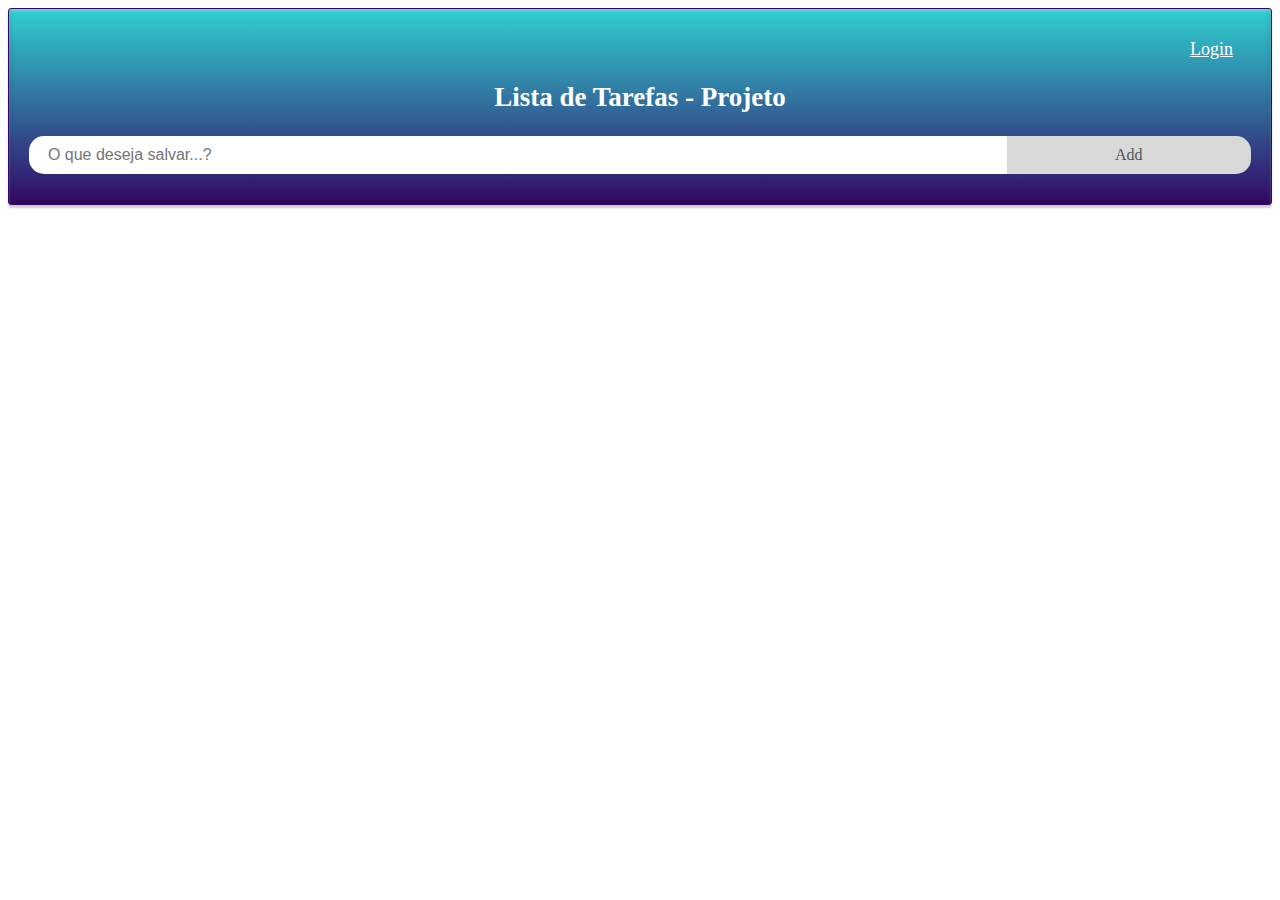
<file: index.html>
<!DOCTYPE html>
<html lang="pt">
<head>
    <meta charset="UTF-8">
    <meta http-equiv="X-UA-Compatible" content="IE=edge">
    <meta name="viewport" content="width=device-width, initial-scale=1.0">
    <link href="style.css" rel="stylesheet">
    <link href="main.js" rel="stylesheet">
    <script type="text/javascript" src="main.js"></script>
    <title>Lista de Tarefas</title>
</head>
<body>
    
    <div id="myDIV2" class="geral">
        <a id="btnLogin" class="login" href="login.html">Login</a>
        <div id="myDIV" class="header">
        <h2>Lista de Tarefas - Projeto</h2>
        <input type="text" id="myInput" placeholder="  O que deseja salvar...?">
        <span  onclick="newElement()" class="addBtn">Add</span>
    </div>
    </div>
      
      <ul id="myUL">

      </ul>
    
</body>
</html>
</file>
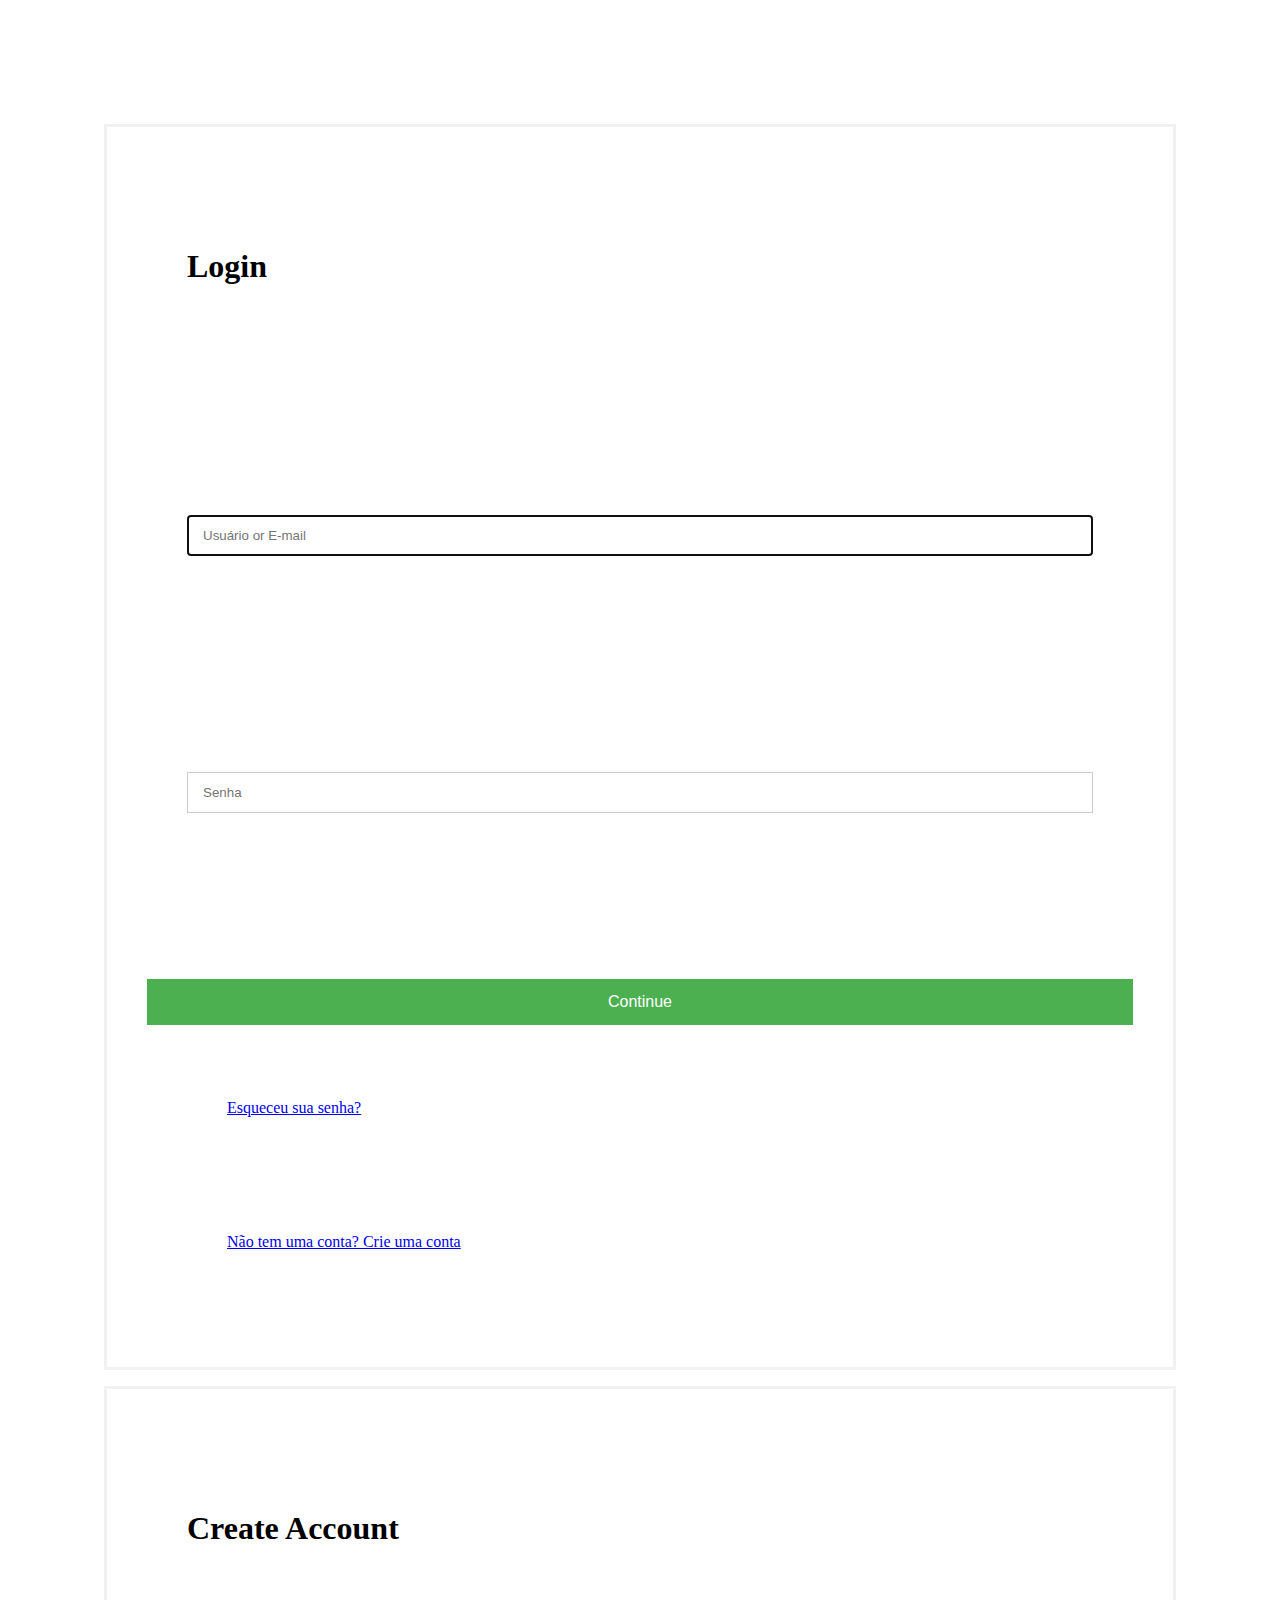
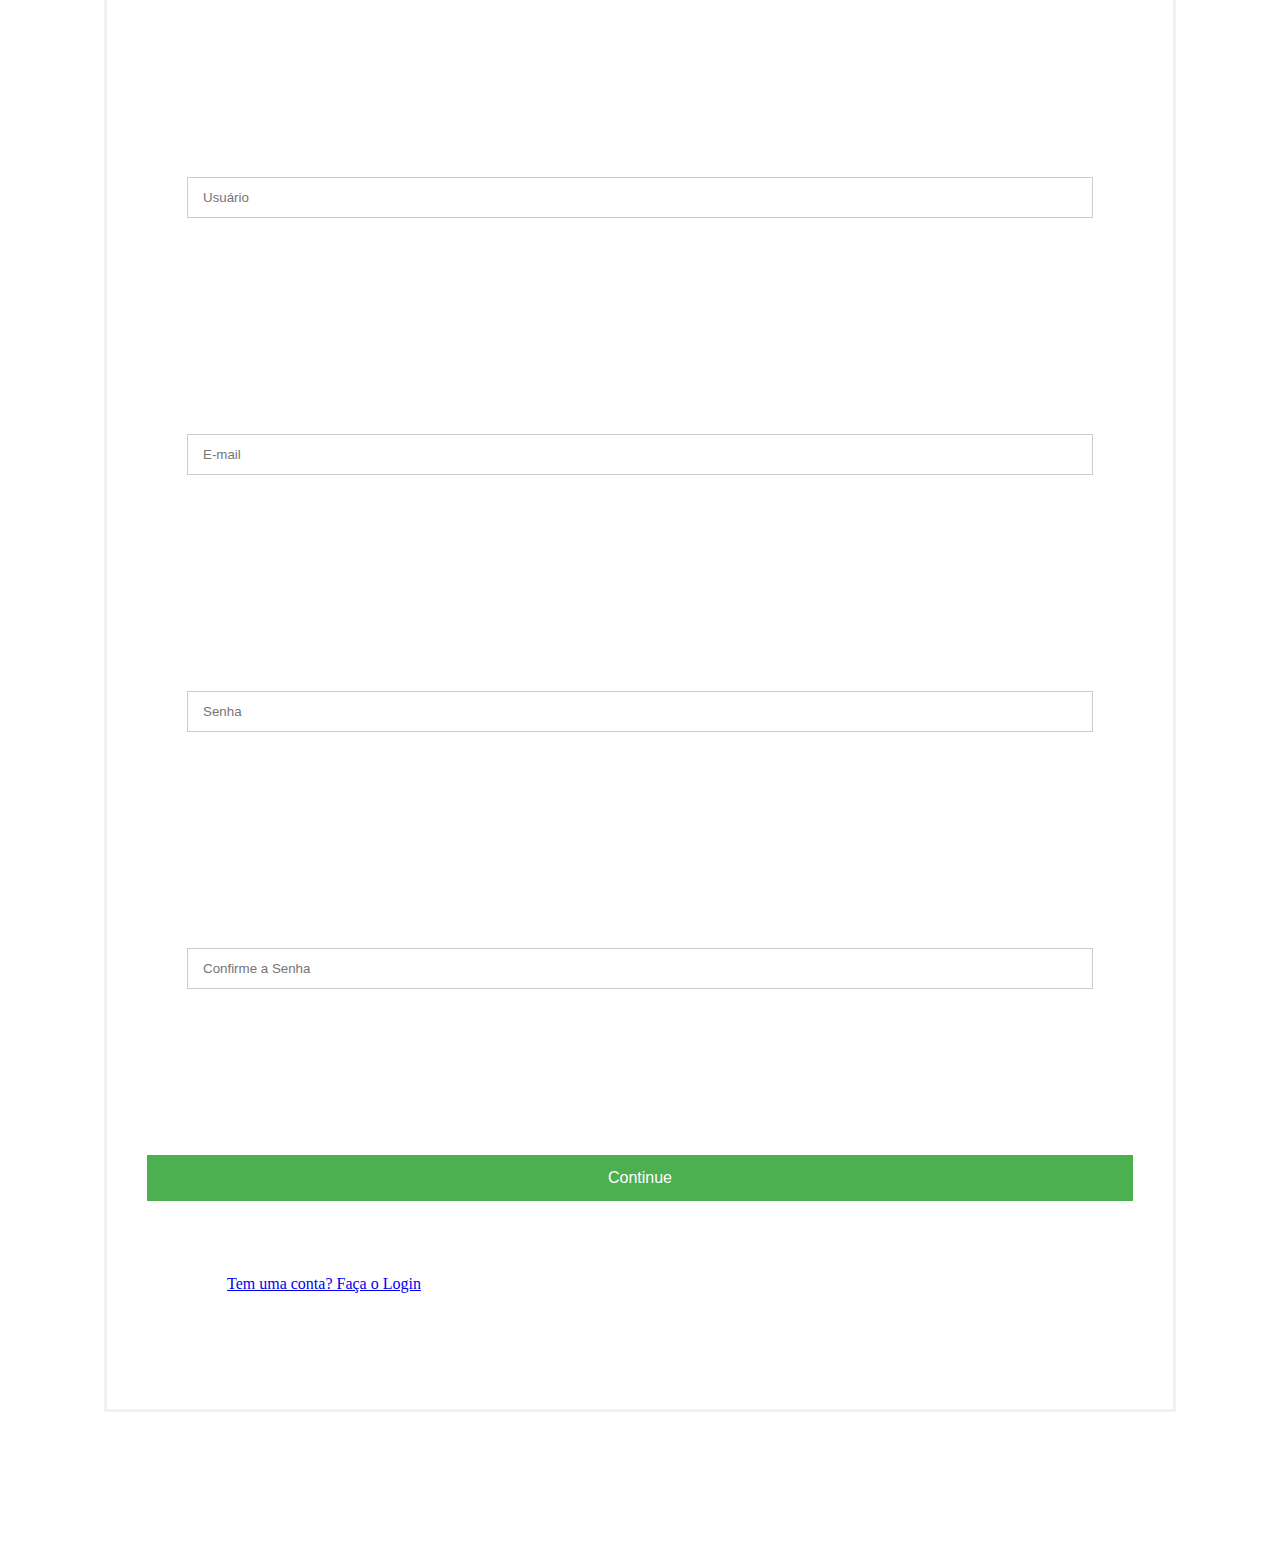
<file: login.html>
<head>
  <meta name="viewport" content="width=device-width, initial-scale=1.0">
  <meta charset="utf-8">
  <title>Login / Cadastro </title>

  <link rel="stylesheet" href="style_login.css">
</head>
<body>
  <div class="container">
      <form class="form" id="login">
          <h1 class="form__title">Login</h1>
          <div class="form__message form__message--error"></div>
          <div class="form__input-group">
              <input type="text" class="form__input" autofocus placeholder="Usuário or E-mail">
              <div class="form__input-error-message"></div>
          </div>
          <div class="form__input-group">
              <input type="password" class="form__input" autofocus placeholder="Senha">
              <div class="form__input-error-message"></div>
          </div>
          <button class="form__button" type="submit">Continue</button>
          <p class="form__text">
              <a href="#" class="form__link">Esqueceu sua senha?</a>
          </p>
          <p class="form__text">
              <a class="form__link" href="./" id="linkCreateAccount">Não tem uma conta? Crie uma conta</a>
          </p>
      </form>
      <form class="form form--hidden" id="createAccount">
          <h1 class="form__title">Create Account</h1>
          <div class="form__message form__message--error"></div>
          <div class="form__input-group">
              <input type="text" id="signupUsername" class="form__input" autofocus placeholder="Usuário">
              <div class="form__input-error-message"></div>
          </div>
          <div class="form__input-group">
              <input type="text" class="form__input" autofocus placeholder="E-mail">
              <div class="form__input-error-message"></div>
          </div>
          <div class="form__input-group">
              <input type="password" class="form__input" autofocus placeholder="Senha">
              <div class="form__input-error-message"></div>
          </div>
          <div class="form__input-group">
              <input type="password" class="form__input" autofocus placeholder="Confirme a Senha">
              <div class="form__input-error-message"></div>
          </div>
          <button class="form__button" type="submit">Continue</button>
          <p class="form__text">
              <a class="form__link" href="./" id="linkLogin">Tem uma conta? Faça o Login    </a>
          </p>
      </form>
  </div>
  <script src="script_login.js"></script>
</body>
</file>
<file: style.css>
/* Include the padding and border in an element's total width and height */
* {
    box-sizing: border-box;
    height: auto;
    width: auto;
  }
  
  /* Remove margins and padding from the list */
  ul {
    margin: 0;
    padding: 0;
  }
  
  /* Style the list items */
  ul li {
    cursor: pointer;
    position: relative;
    padding: 12px 8px 12px 40px;
    background: #eee;
    font-size: 18px;
    transition: 0.2s;
  
    /* make the list items unselectable */
    -webkit-user-select: none;
    -moz-user-select: none;
    -ms-user-select: none;
    user-select: none;
  }
  
  /* Set all odd list items to a different color (zebra-stripes) */
  ul li:nth-child(odd) {
    background: #f9f9f9;
  }
  
  /* Darker background-color on hover */
  ul li:hover {
    background: #ddd;
  }
  
  /* When clicked on, add a background color and strike out text */
  ul li.checked {
    background: #888;
    color: #fff;
    text-decoration: line-through;
  }
  
  /* Add a "checked" mark when clicked on */
  ul li.checked::before {
    content: '';
    position: absolute;
    border-color: #fff;
    border-style: solid;
    border-width: 0 2px 2px 0;
    top: 10px;
    left: 16px;
    transform: rotate(45deg);
    height: 15px;
    width: 7px;
  }
  
  /* Style the close button */
  .close {
    position: absolute;
    right: 0;
    top: 0;
    padding: 12px 16px 12px 16px;
  }
  
  .close:hover {
    background-color: #f44336;
    color: white;
  }
  
  /* Style the header */
  .geral {
    height:auto;
    padding: 30px 0;
    color:#fff;
    font-size:18px;
    border-radius:3px;
    border:1px solid #330867;
    box-shadow: inset 0 2px 3px 0 rgba(255,255,255,.3), inset 0 -3px 6px 0 rgba(0,0,0,.2), 0 3px 2px 0 rgba(0,0,0,.2);
    background-image: linear-gradient(to bottom, #30cfd0, #330867 100%);
    padding: 30px 20px;
    color: white;
    
  }

  .header {
    text-align:center;
    
  }

  .login {
    height: auto;
    padding-left: 95%;
    color:white;
    
  }


  /* Clear floats after the header */
  .header:after {
    content: "";
    display: table;
    clear: both;
  }
  
  /* Style the input */
  input {
    margin: 0;
    border: none;
    border-radius: 15px 0px 0px 15px ;
    width: 80%;
    padding: 10px;
    float: left;
    font-size: 16px;
  }
  
  /* Style the "Add" button */
  .addBtn {
    padding: 10px;
    width: 20%;
    background: #d9d9d9;
    color: #555;
    float: left;
    text-align: center;
    font-size: 16px;
    cursor: pointer;
    transition: 0.3s;
    border-radius:  0px 15px 15px 0px;
  }
  
  .addBtn:hover {
    background-color: #bbb;
  }
</file>
<file: style_login.css>
/* Bordered form */
*{
    padding: 50px 40px;

}


form {
    border: 3px solid #f1f1f1;
  }
  
  /* Full-width inputs */
  input[type=text], input[type=password] {
    width: 100%;
    padding: 12px 15px;
    margin: 8px 0;
    display: inline-block;
    border: 1px solid #ccc;
    box-sizing: border-box;
  }
  
  /* Set a style for all buttons */
  button {
    background-color: #4CAF50;
    color: white;
    font-size: 16px;
    padding: 14px 20px;
    margin: 8px 0;
    border: none;
    cursor: pointer;
    width: 100%;
  }
  
  /* Add a hover effect for buttons */
  button:hover {
    opacity: 0.8;
  }
  
  /* Extra style for the cancel button (red) */
  .cancelbtn {
    width: auto;
    padding: 10px 18px;
    background-color: #f44336;
  }
  
  /* Center the avatar image inside this container */
  .imgcontainer {
    text-align: center;
    margin: 24px 0 12px 0;
  }
  
  /* Avatar image */
  img.avatar {
    width: 40%;
    border-radius: 50%;
  }
  
  /* Add padding to containers */
  .container {
    padding: 16px;
  }
  
  /* The "Forgot password" text */
  span.psw {
    float: right;
    padding-top: 0px;

  }
  
  /* Change styles for span and cancel button on extra small screens */
  @media screen and (max-width: 300px) {
    span.psw {
      display: block;
      float: none;
    }
    .cancelbtn {
      width: 100%;
    }
  }
</file>
